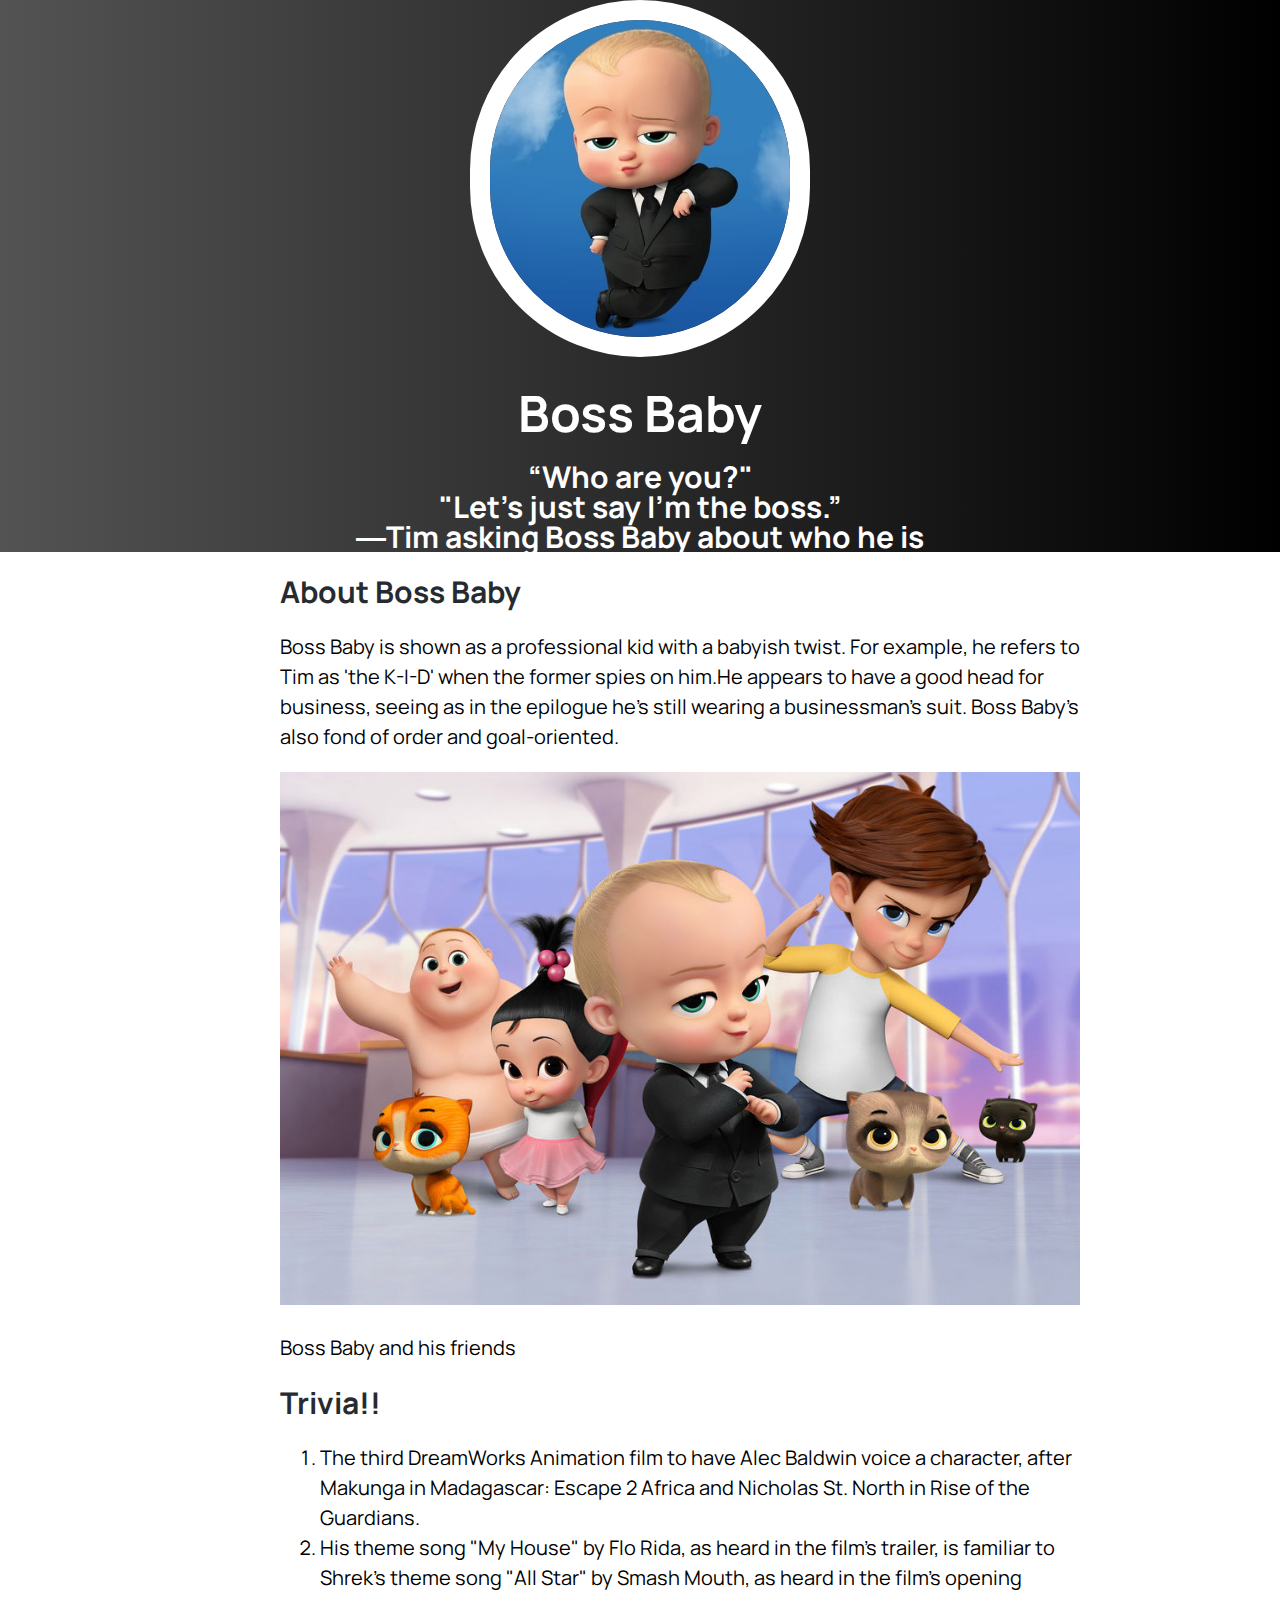
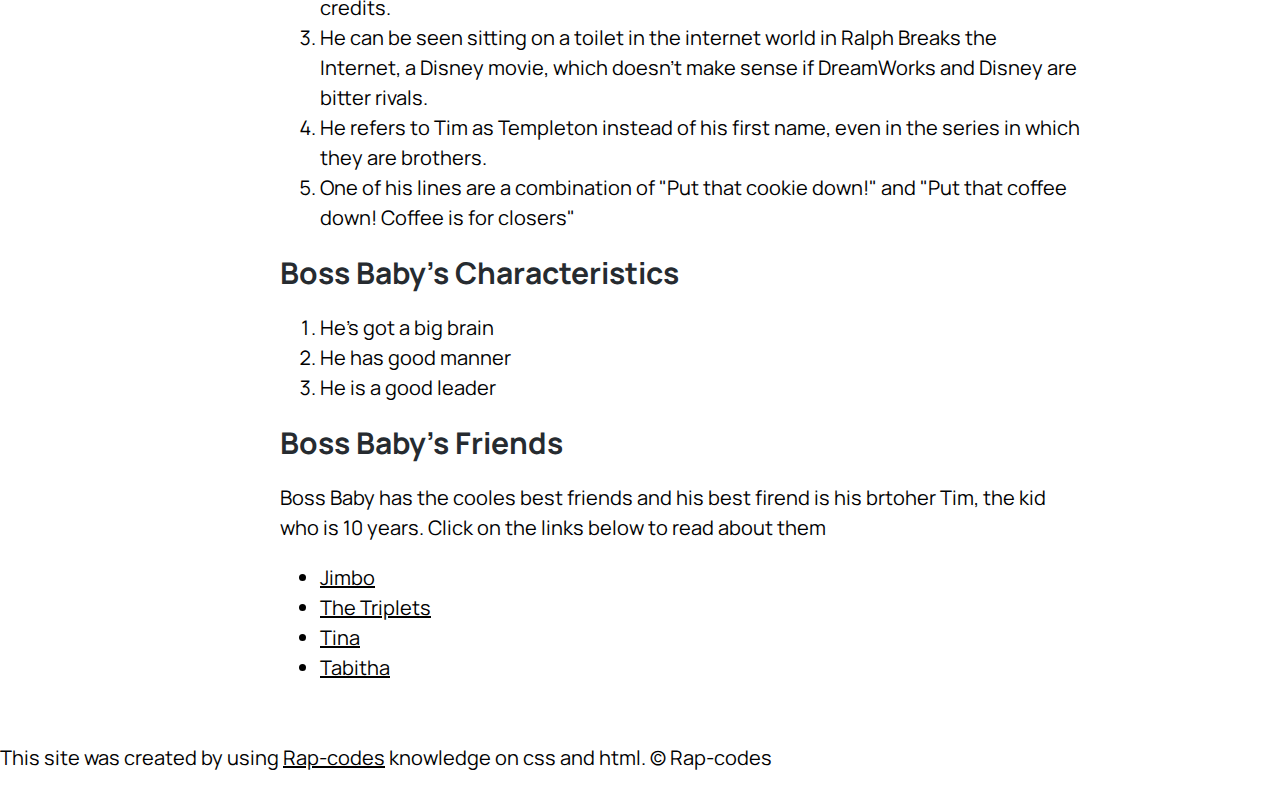
<file: index.html>
<!DOCTYPE html>
<html>
<head>
   <title>Boss Baby</title>
   <link rel="icon" href="img/boss-baby-big.jpg">
   <link rel="preconnect" href="https://fonts.googleapis.com">
<link rel="preconnect" href="https://fonts.gstatic.com" crossorigin>
<link href="https://fonts.googleapis.com/css2?family=Manrope&display=swap" rel="stylesheet">
   <link rel="stylesheet" href="css/boss.css">
</head>   
<body>
    <!-- header element-->
    <header>
        <img src="img/boss-baby-avatar.jpg">
        <h1 style="color: rgb(255, 255, 255);"> Boss Baby</h1>
        <h2 style="color: rgb(255, 255, 255);">“Who are you?"<br>
            "Let's just say I'm the boss.”<br>
            ―Tim asking Boss Baby about who he is</h2>
    </header>
    
    <!--main element-->
    <main>
        <h2>About Boss Baby</h2>
        <p>Boss Baby is shown as a professional kid with a babyish twist. For example, he refers to Tim as 'the K-I-D' when the former spies on him.He appears to have a good head for business, seeing as in the epilogue he's still wearing a businessman's suit. Boss Baby's also fond of order and goal-oriented.</p>
        <img src="img/boss-baby-main.jpg">
        <p>Boss Baby and his friends</p>
        <h2>Trivia!!</h2>
        <ol>
            <li>The third DreamWorks Animation film to have Alec Baldwin voice a character, after Makunga in Madagascar: Escape 2 Africa and Nicholas St. North in Rise of the Guardians.</li>
            <li>His theme song "My House" by Flo Rida, as heard in the film's trailer, is familiar to Shrek's theme song "All Star" by Smash Mouth, as heard in the film's opening credits.</li>
            <li>He can be seen sitting on a toilet in the internet world in Ralph Breaks the Internet, a Disney movie, which doesn't make sense if DreamWorks and Disney are bitter rivals.</li>
            <li>He refers to Tim as Templeton instead of his first name, even in the series in which they are brothers.</li>
            <li>One of his lines are a combination of "Put that cookie down!" and "Put that coffee down! Coffee is for closers"</li>
        </ol>
        <h2> Boss Baby's Characteristics</h2>
        <ol>
            <li>He's got a big brain</li>
            <li>He has good manner </li>
            <li>He is a good leader</li>
        </ol>
        <h2> Boss Baby's Friends</h2>
        <p> Boss Baby has the cooles best friends and his best firend is his brtoher Tim, the kid who is 10 years. Click on the links below to read about them </p>
        <ul>
           <li><a href="https://dreamworks.fandom.com/wiki/Jimbo" target="blank">Jimbo</a></li>
           <li><a href="https://dreamworks.fandom.com/wiki/The_Triplets"target="blank">The Triplets</a></li>
           <li><a href="https://dreamworks.fandom.com/wiki/Tina_Templeton"target="blank">Tina</a></li>
           <li><a href="https://dreamworks.fandom.com/wiki/Tim_Templeton%27s_Daughter"target="blank">Tabitha</a></li>        
        </ul>
    </main>
    <!-- Footer Element-->
    <p> This site was created by using <a href="https://www.youtube.com/channel/UCA3j50kHrd-4YKt0T3yrylg" target="blank">Rap-codes</a> knowledge on css and html. &copy; Rap-codes</p>
</body> 
</html>
</file>
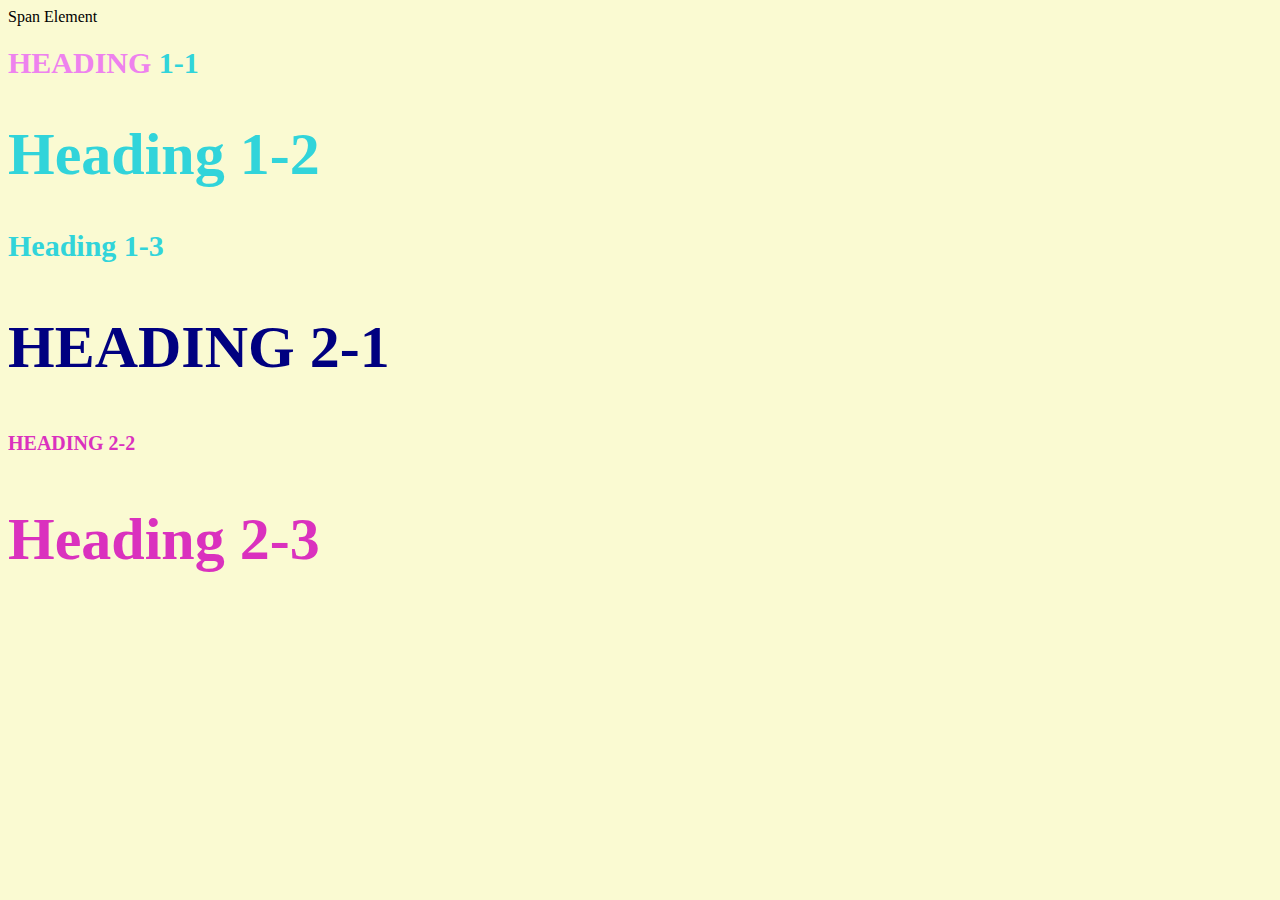
<file: style-test.html>
<!DOCTYPE html>
<html>
<head>
    <title>Style Test</title>
   <link rel="stylesheet" type="text/css" href="css/test.css"
</head>
<body>
    <span>Span Element</span>
    <h1 class="uppercase"><span>Heading</span> 1-1</h1>
    <h1 class= "big">Heading 1-2</h1>
    <h1>Heading 1-3</h1>
    <h2 class= "big uppercase">Heading 2-1</h2>
    <h2 class="uppercase">Heading 2-2</h2>
    <h2 class= "big">Heading 2-3</h2>
</body>  
</html>
</file>
<file: css/boss.css>
body{
    margin: 0%;
    font-family: 'Manrope', sans-serif;
    font-size: 20px;
    line-height: 30px;
}
header{
        background-image: linear-gradient(to right, rgb(83, 83, 83), rgb(0, 0, 0));
        text-align: center;

}
h1, h2{
    font-family: 'Manrope', sans-serif;
}
header h1{
    color: white;
    font-size: 50px;
}

header img{
    border: 15px outset #8C162C;border-radius: 500px;
    width: 300px;
    border: 20px solid rgb(255, 255, 255);
}
main{
    max-width: 800px;
    margin: 0 auto;
    padding: 0 20px 20px 100px;
}

main img{
    max-width: 100%;
}
h2{
    font-size: 30px;
    color: rgb(38, 43, 48);
}

a{
    color: rgb(0, 0, 0);
}
a:hover{
color: rgb(0, 183, 255);
}
</file>
<file: css/test.css>
body{
    background-color: lightgoldenrodyellow;
}
h1{
font-size: 30px;
color:#31d4da;
}
h2{
color:#da31be;
font-size: 20px;
}
.big{
font-size: 60px;
}
.uppercase{
text-transform: uppercase;
}

.big.uppercase{
color: navy;
}
h1 span{
color: violet;
}
</file>
